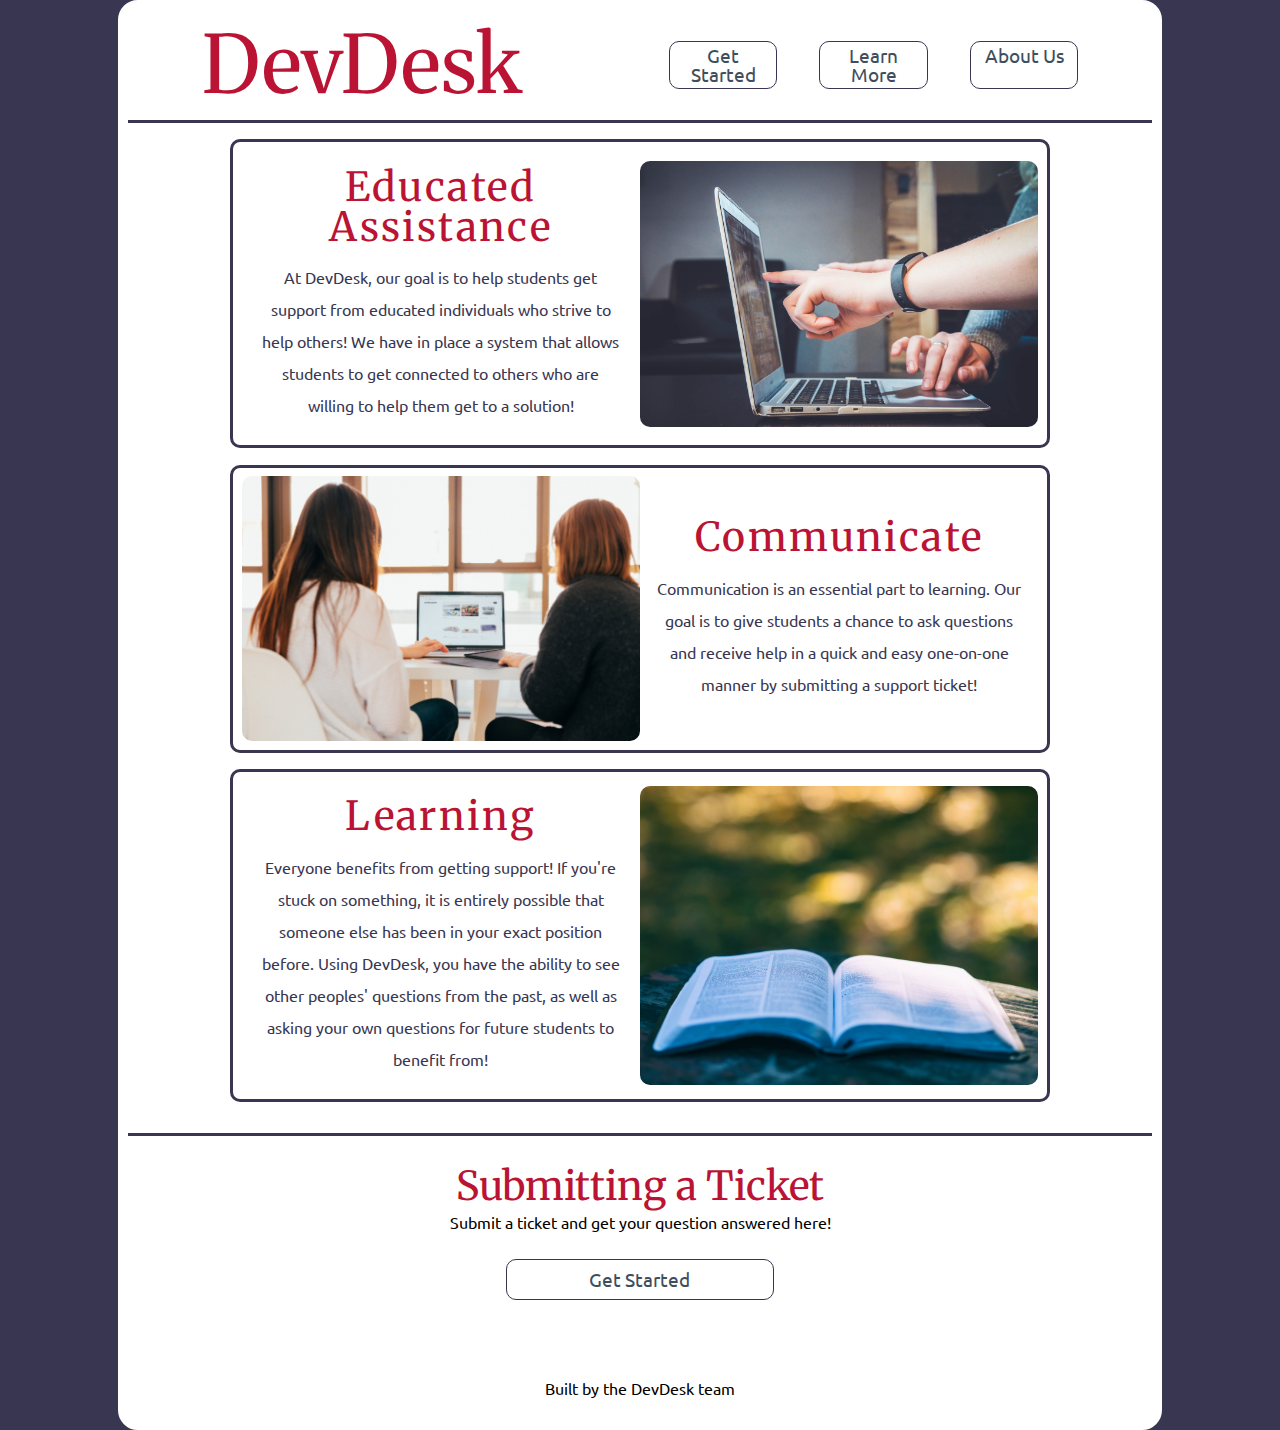
<file: index.html>
<!doctype html>

<html lang="en">
<head>
  <meta charset="utf-8">

  <title>DevDesk</title>
  <meta name="description" content="The DevDesk">
  <meta name="author" content="SitePoint">
  <meta name="viewport" content="width=device-width, initial-scale=1">
  <link href="https://fonts.googleapis.com/css?family=Merriweather|Ubuntu&display=swap" rel="stylesheet">

  <link rel="stylesheet" href="css/index.css">

</head>

<body>
  <header>
      <a href="index.html"><h1>DevDesk</h1></a>
      <nav>
        <a class= "navButton" href="https://bw-ft-devdesk2.netlify.com/">Get Started</a>
        <a class= "navButton" href="#mid">Learn More</a>
        <a class= "navButton" href="about.html">About Us</a>
      </nav>
  </header>
  <section class="indexMid" id="mid">
      <div class="educationMid">
          <div class="midText">
            <h2>Educated Assistance</h2>
            <p>At DevDesk, our goal is to help students get support from educated individuals who strive to help others! We have in place a system that allows students to get connected to others who are willing to help them get to a solution!</p>
         </div>
         <img src="images/educatedAssist.jpg"/>
      </div>

      <div class="communicateMid">
        <div class="midText">
            <h2>Communicate</h2>
            <p>Communication is an essential part to learning. Our goal is to give students a chance to ask questions and receive help in a quick and easy one-on-one manner by submitting a support ticket!</p>
        </div>
        <img src="images/communicateImg.jpg" />
      </div>


      <div class="learningMid">
        <div class="midText">
            <h2>Learning</h2>
            <p>Everyone benefits from getting support! If you're stuck on something, it is entirely possible that someone else has been in your exact position before. Using DevDesk, you have the ability to see other peoples' questions from the past, as well as asking your own questions for future students to benefit from!</p>
        </div>
        <img src="images/learningImg.jpg" />
      </div>
  </section>

  <footer>

      <h2>Submitting a Ticket</h2>
      <p>Submit a ticket and get your question answered here!</p>
      <a class= "navButton" href="https://bw-ft-devdesk2.netlify.com/">Get Started</a>

      <p id="bottomLine">Built by the DevDesk team</p>

  </footer>

  
</body>
</html>
</file>
<file: css/index.css>
html,
body,
div,
span,
applet,
object,
iframe,
h1,
h2,
h3,
h4,
h5,
h6,
p,
blockquote,
pre,
a,
abbr,
acronym,
address,
big,
cite,
code,
del,
dfn,
em,
img,
ins,
kbd,
q,
s,
samp,
small,
strike,
strong,
sub,
sup,
tt,
var,
b,
u,
i,
center,
dl,
dt,
dd,
ol,
ul,
li,
fieldset,
form,
label,
legend,
table,
caption,
tbody,
tfoot,
thead,
tr,
th,
td,
article,
aside,
canvas,
details,
embed,
figure,
figcaption,
footer,
header,
hgroup,
menu,
nav,
output,
ruby,
section,
summary,
time,
mark,
audio,
video {
  margin: 0;
  padding: 0;
  border: 0;
  font-size: 100%;
  font: inherit;
  vertical-align: baseline;
}
/* HTML5 display-role reset for older browsers */
article,
aside,
details,
figcaption,
figure,
footer,
header,
hgroup,
menu,
nav,
section {
  display: block;
}
body {
  line-height: 1;
}
ol,
ul {
  list-style: none;
}
blockquote,
q {
  quotes: none;
}
blockquote:before,
blockquote:after,
q:before,
q:after {
  content: '';
  content: none;
}
table {
  border-collapse: collapse;
  border-spacing: 0;
}
html {
  background: #383651;
}
body {
  width: 80%;
  margin: 0 auto;
  background: #ffffff;
  border: 10px solid #ffffff;
  border-radius: 20px;
}
@media (max-width: 500px) {
  body {
    width: 95%;
  }
}
p,
a,
span {
  font-family: 'Ubuntu', sans-serif;
}
h1 {
  font-size: 5rem;
  color: #bb1333;
  font-family: 'Merriweather', serif;
}
h2 {
  font-size: 2.5rem;
  color: #bb1333;
  font-family: 'Merriweather', serif;
}
h3 {
  font-size: 2rem;
  color: #bb1333;
  font-family: 'Merriweather', serif;
}
img {
  width: 50%;
}
@media (max-width: 500px) {
  img {
    width: 90%;
  }
}
@media (max-width: 1034px) {
  img {
    width: 85%;
  }
}
header {
  display: flex;
  flex-direction: row;
  text-align: center;
  justify-content: space-around;
  align-items: center;
  border-bottom: 3px solid #383651;
}
@media (max-width: 500px) {
  header {
    flex-direction: column;
  }
}
@media (max-width: 1034px) {
  header {
    flex-direction: column;
  }
}
header h1 {
  color: #bb1333;
}
header a {
  text-decoration: none;
}
header nav {
  display: flex;
  justify-content: space-between;
  margin: 3% 0;
  width: 40%;
}
@media (max-width: 500px) {
  header nav {
    width: 90%;
    align-items: center;
    flex-direction: column;
  }
}
@media (max-width: 1034px) {
  header nav {
    width: 90%;
  }
}
header nav a {
  font-size: 1.2rem;
  text-decoration: none;
  padding: 1% 3%;
  background: #ffffff;
  border-radius: 10px;
  color: #404e5c;
  border: 1px solid #383651;
  width: 20%;
}
header nav a:hover {
  background: #8095a7;
  color: #ffffff;
}
@media (max-width: 500px) {
  header nav a {
    margin-top: 2%;
    width: 100%;
    display: flex;
    flex-direction: column;
  }
}
footer {
  margin: 3% 0 0.5rem 0;
  padding: 3% 0 0.5rem 0;
  border-top: 3px solid #383651;
  text-align: center;
  display: flex;
  flex-direction: column;
}
footer p {
  line-height: 2rem;
}
footer a {
  width: 20%;
  font-size: 1.2rem;
  text-decoration: none;
  padding: 1% 3%;
  background: #ffffff;
  border-radius: 10px;
  color: #404e5c;
  border: 1px solid #383651;
  margin: 2% auto;
}
footer a:hover {
  background: #8095a7;
  color: #ffffff;
}
@media (max-width: 500px) {
  footer a {
    width: 90%;
    margin-top: 2%;
    padding-top: 4%;
    padding-bottom: 4%;
  }
}
footer #bottomLine {
  margin-top: 5%;
}
.indexMid {
  width: 80%;
  margin: 0 auto;
}
@media (max-width: 500px) {
  .indexMid {
    width: 100%;
  }
}
.indexMid .educationMid,
.indexMid .learningMid {
  margin-top: 2%;
  display: flex;
  flex-direction: row;
  align-items: center;
  border: 3px solid #383651;
  padding: 1%;
  background: #ffffff;
  border-radius: 10px;
  color: #383651;
}
.indexMid .educationMid:hover h2,
.indexMid .learningMid:hover h2 {
  font-weight: bold;
}
@media (max-width: 500px) {
  .indexMid .educationMid,
  .indexMid .learningMid {
    flex-direction: column;
  }
}
@media (max-width: 1034px) {
  .indexMid .educationMid,
  .indexMid .learningMid {
    flex-direction: column;
  }
}
.indexMid .communicateMid {
  margin-top: 2%;
  display: flex;
  flex-direction: row-reverse;
  align-items: center;
  border: 3px solid #383651;
  padding: 1%;
  background: #ffffff;
  border-radius: 10px;
  color: #383651;
}
.indexMid .communicateMid:hover h2 {
  font-weight: bold;
}
@media (max-width: 1034px) {
  .indexMid .communicateMid {
    flex-direction: column;
  }
}
@media (max-width: 500px) {
  .indexMid .communicateMid {
    flex-direction: column;
  }
}
.indexMid .midText {
  text-align: center;
  margin: 2%;
  letter-spacing: 0.15rem;
}
.indexMid .midText p {
  margin-top: 4%;
  letter-spacing: 0;
  line-height: 2rem;
}
.indexMid img {
  border-radius: 10px;
}
.aboutMid {
  display: flex;
  flex-direction: column;
  align-items: center;
}
.aboutMid #aboutTitle {
  margin: 2% 0 1% 0;
}
.aboutMid .midRow {
  display: flex;
  flex-direction: row;
  justify-content: space-evenly;
}
@media (max-width: 500px) {
  .aboutMid .midRow {
    flex-direction: column;
    align-items: center;
  }
}
@media (max-width: 1034px) {
  .aboutMid .midRow {
    flex-direction: column;
    align-items: center;
  }
}
.aboutMid .teamBox {
  display: flex;
  flex-direction: column;
  align-items: center;
  width: 40%;
  margin-top: 2%;
  border: 3px solid #383651;
  padding: 2% 0 2% 0;
  background: #4f6272;
  border-radius: 10px;
}
.aboutMid .teamBox:hover h3 {
  font-weight: bold;
}
.aboutMid .teamBox img {
  border-radius: 10px;
  border: 3px solid #383651;
}
.aboutMid .teamBox .teamText {
  margin-top: 1%;
  padding: 1%;
  background: #ffffff;
  border: 3px solid #383651;
  border-radius: 10px;
  text-align: center;
}
.aboutMid .teamBox .teamText p {
  margin-top: 2%;
}
.aboutMid .teamBox .teamText a {
  font-size: 2rem;
  color: #383651;
}
@media (max-width: 500px) {
  .aboutMid .teamBox {
    width: 95%;
    margin-top: 4%;
  }
}
@media (max-width: 1034px) {
  .aboutMid .teamBox {
    width: 70%;
  }
}
</file>
